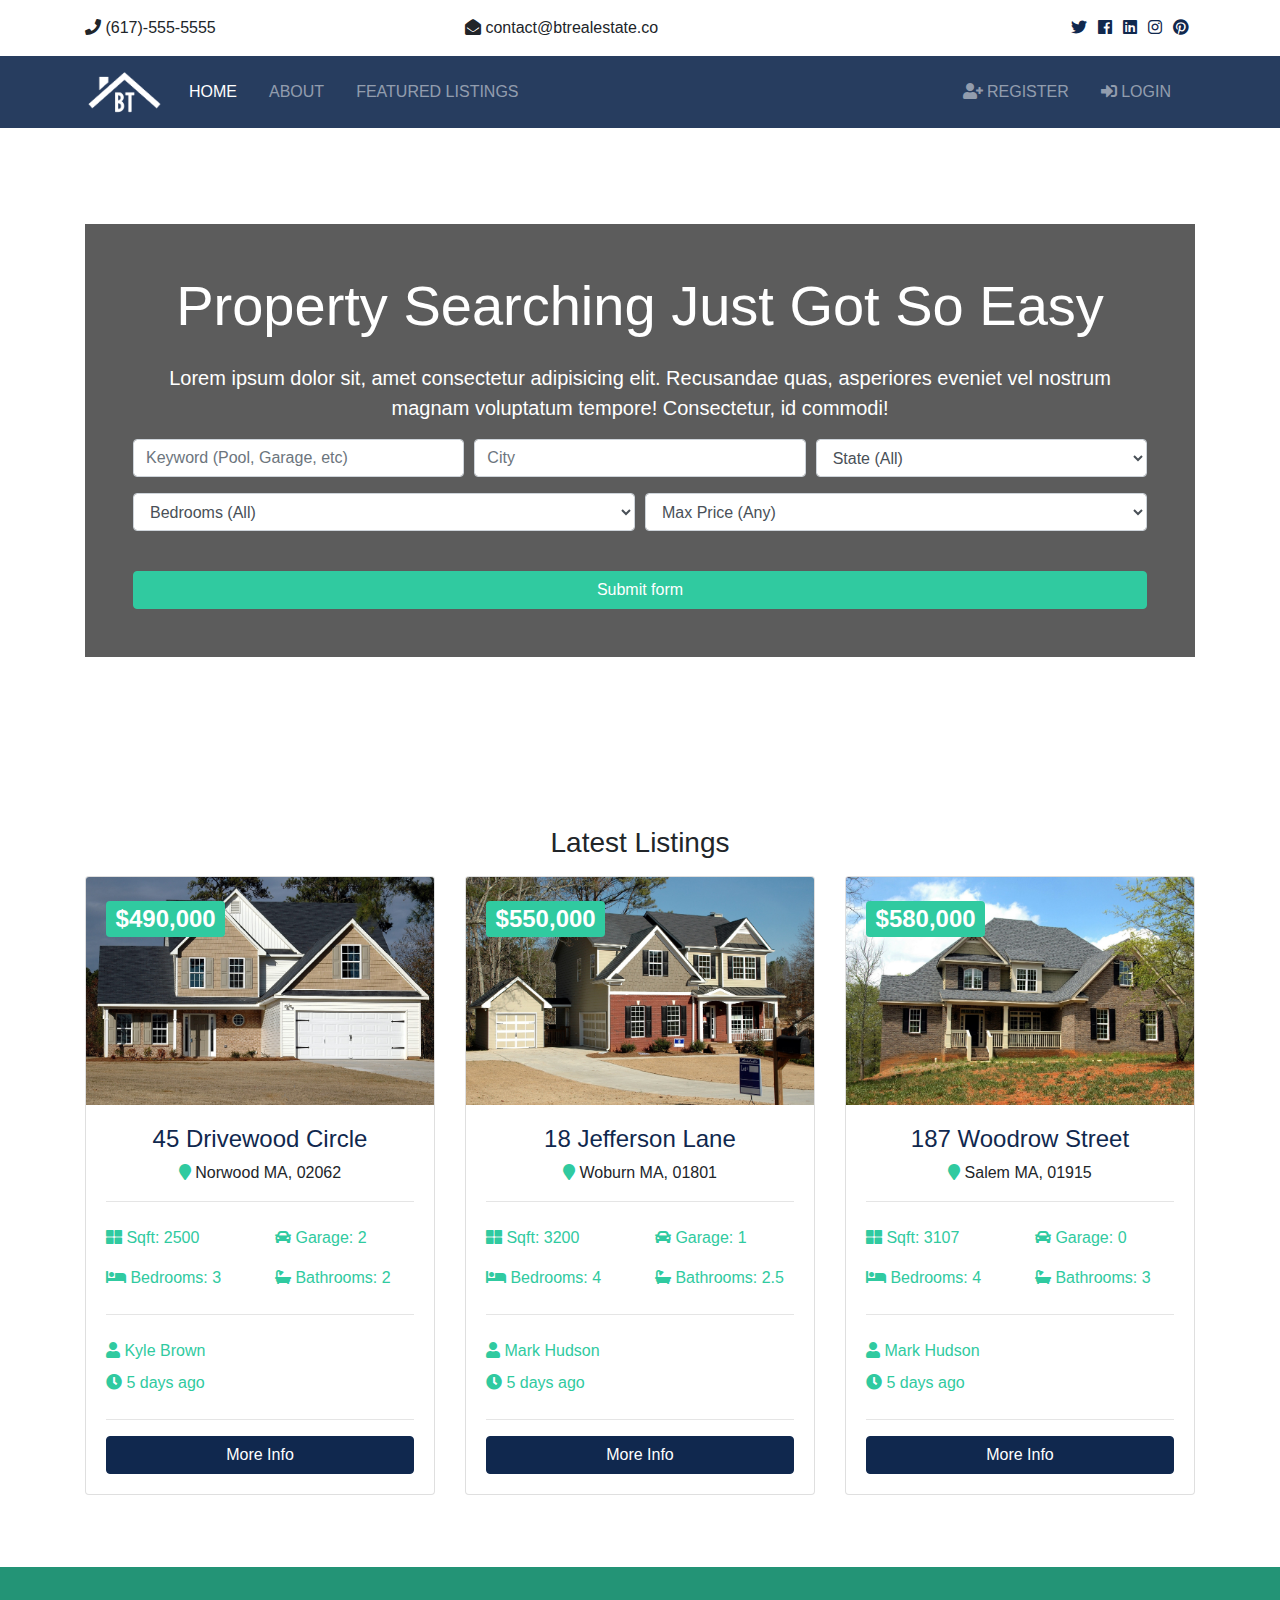
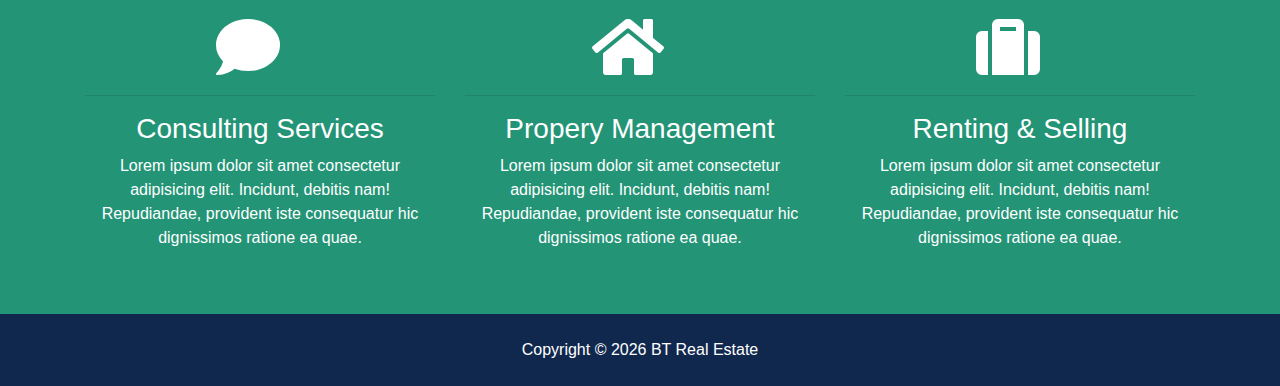
<file: materials/04 Project Specs  Getting Started/btre_resources/btre_theme/dist/index.html>
<!DOCTYPE html>
<html lang="en">

<head>
  <meta charset="UTF-8">
  <meta name="viewport" content="width=device-width, initial-scale=1.0">
  <meta http-equiv="X-UA-Compatible" content="ie=edge">
  <!-- Font Awesome -->
  <link rel="stylesheet" href="assets/css/all.css">
  <!-- Bootstrap -->
  <link rel="stylesheet" href="assets/css/bootstrap.css">
  <!-- Custom -->
  <link rel="stylesheet" href="assets/css/style.css">

  <title>BT Real Estate</title>
</head>

<body>
  <!-- Top Bar -->
  <section id="top-bar" class="p-3">
    <div class="container">
      <div class="row">
        <div class="col-md-4">
          <i class="fas fa-phone"></i> (617)-555-5555
        </div>
        <div class="col-md-4">
          <i class="fas fa-envelope-open"></i> contact@btrealestate.co
        </div>
        <div class="col-md-4">
          <div class="social text-right">
            <a href="#">
              <i class="fab fa-twitter"></i>
            </a>
            <a href="#">
              <i class="fab fa-facebook"></i>
            </a>
            <a href="#">
              <i class="fab fa-linkedin"></i>
            </a>
            <a href="#">
              <i class="fab fa-instagram"></i>
            </a>
            <a href="#">
              <i class="fab fa-pinterest"></i>
            </a>
          </div>
        </div>
      </div>
    </div>
  </section>

  <!-- Navbar -->
  <nav class="navbar navbar-expand-lg navbar-dark bg-primary sticky-top">
    <div class="container">
      <a class="navbar-brand" href="index.html">
        <img src="assets/img/logo.png" class="logo" alt="">
      </a>
      <button class="navbar-toggler" type="button" data-toggle="collapse" data-target="#navbarNavAltMarkup">
        <span class="navbar-toggler-icon"></span>
      </button>
      <div class="collapse navbar-collapse" id="navbarNavAltMarkup">
        <ul class="navbar-nav">
          <li class="nav-item active mr-3">
            <a class="nav-link" href="index.html">Home</a>
          </li>
          <li class="nav-item mr-3">
            <a class="nav-link" href="about.html">About</a>
          </li>
          <li class="nav-item mr-3">
            <a class="nav-link" href="listings.html">Featured Listings</a>
          </li>
        </ul>

        <ul class="navbar-nav ml-auto">
          <li class="nav-item mr-3">
            <a class="nav-link" href="register.html">
              <i class="fas fa-user-plus"></i> Register</a>
          </li>
          <li class="nav-item mr-3">
            <a class="nav-link" href="login.html">
              <i class="fas fa-sign-in-alt"></i>

              Login</a>
          </li>
        </ul>
      </div>
    </div>
  </nav>

  <!-- Showcase -->
  <section id="showcase">
    <div class="container text-center">
      <div class="home-search p-5">
        <div class="overlay p-5">
          <h1 class="display-4 mb-4">
            Property Searching Just Got So Easy
          </h1>
          <p class="lead">Lorem ipsum dolor sit, amet consectetur adipisicing elit. Recusandae quas, asperiores eveniet vel nostrum magnam
            voluptatum tempore! Consectetur, id commodi!</p>
          <div class="search">
            <form action="search.html">
              <!-- Form Row 1 -->
              <div class="form-row">
                <div class="col-md-4 mb-3">
                  <label class="sr-only">Keywords</label>
                  <input type="text" name="keywords" class="form-control" placeholder="Keyword (Pool, Garage, etc)">
                </div>

                <div class="col-md-4 mb-3">
                  <label class="sr-only">City</label>
                  <input type="text" name="city" class="form-control" placeholder="City">
                </div>

                <div class="col-md-4 mb-3">
                  <label class="sr-only">State</label>
                  <select name="state" class="form-control">
                    <option selected="true" disabled="disabled">State (All)</option>
                    <option value="AL">Alabama</option>
                    <option value="AK">Alaska</option>
                    <option value="AZ">Arizona</option>
                    <option value="AR">Arkansas</option>
                    <option value="CA">California</option>
                    <option value="CO">Colorado</option>
                    <option value="CT">Connecticut</option>
                    <option value="DE">Delaware</option>
                    <option value="DC">District Of Columbia</option>
                    <option value="FL">Florida</option>
                    <option value="GA">Georgia</option>
                    <option value="HI">Hawaii</option>
                    <option value="ID">Idaho</option>
                    <option value="IL">Illinois</option>
                    <option value="IN">Indiana</option>
                    <option value="IA">Iowa</option>
                    <option value="KS">Kansas</option>
                    <option value="KY">Kentucky</option>
                    <option value="LA">Louisiana</option>
                    <option value="ME">Maine</option>
                    <option value="MD">Maryland</option>
                    <option value="MA">Massachusetts</option>
                    <option value="MI">Michigan</option>
                    <option value="MN">Minnesota</option>
                    <option value="MS">Mississippi</option>
                    <option value="MO">Missouri</option>
                    <option value="MT">Montana</option>
                    <option value="NE">Nebraska</option>
                    <option value="NV">Nevada</option>
                    <option value="NH">New Hampshire</option>
                    <option value="NJ">New Jersey</option>
                    <option value="NM">New Mexico</option>
                    <option value="NY">New York</option>
                    <option value="NC">North Carolina</option>
                    <option value="ND">North Dakota</option>
                    <option value="OH">Ohio</option>
                    <option value="OK">Oklahoma</option>
                    <option value="OR">Oregon</option>
                    <option value="PA">Pennsylvania</option>
                    <option value="RI">Rhode Island</option>
                    <option value="SC">South Carolina</option>
                    <option value="SD">South Dakota</option>
                    <option value="TN">Tennessee</option>
                    <option value="TX">Texas</option>
                    <option value="UT">Utah</option>
                    <option value="VT">Vermont</option>
                    <option value="VA">Virginia</option>
                    <option value="WA">Washington</option>
                    <option value="WV">West Virginia</option>
                    <option value="WI">Wisconsin</option>
                    <option value="WY">Wyoming</option>
                  </select>
                </div>
              </div>
              <!-- Form Row 2 -->
              <div class="form-row">
                <div class="col-md-6 mb-3">
                  <label class="sr-only">Bedrooms</label>
                  <select name="bedrooms" class="form-control">
                    <option selected="true" disabled="disabled">Bedrooms (All)</option>
                    <option value="1">1</option>
                    <option value="2">2</option>
                    <option value="3">3</option>
                    <option value="4">4</option>
                    <option value="5">5</option>
                    <option value="6">6</option>
                    <option value="7">7</option>
                    <option value="8">8</option>
                    <option value="9">9</option>
                    <option value="10">10</option>
                  </select>
                </div>
                <div class="col-md-6 mb-3">
                  <select name="price" class="form-control" id="type">
                    <option selected="true" disabled="disabled">Max Price (Any)</option>
                    <option value="100000">$100,000</option>
                    <option value="200000">$200,000</option>
                    <option value="300000">$300,000</option>
                    <option value="400000">$400,000</option>
                    <option value="500000">$500,000</option>
                    <option value="600000">$600,000</option>
                    <option value="700000">$700,000</option>
                    <option value="800000">$800,000</option>
                    <option value="900000">$900,000</option>
                    <option value="1000000">$1M+</option>
                  </select>
                </div>
              </div>
              <button class="btn btn-secondary btn-block mt-4" type="submit">Submit form</button>
            </form>
          </div>
        </div>
      </div>
    </div>
  </section>

  <!-- Listings -->
  <section id="listings" class="py-5">
    <div class="container">
      <h3 class="text-center mb-3">Latest Listings</h3>
      <div class="row">
        <!-- Listing 1 -->
        <div class="col-md-6 col-lg-4 mb-4">
          <div class="card listing-preview">
            <img class="card-img-top" src="assets/img/homes/home-1.jpg" alt="">
            <div class="card-img-overlay">
              <h2>
                <span class="badge badge-secondary text-white">$490,000</span>
              </h2>
            </div>
            <div class="card-body">
              <div class="listing-heading text-center">
                <h4 class="text-primary">45 Drivewood Circle</h4>
                <p>
                  <i class="fas fa-map-marker text-secondary"></i> Norwood MA, 02062</p>
              </div>
              <hr>
              <div class="row py-2 text-secondary">
                <div class="col-6">
                  <i class="fas fa-th-large"></i> Sqft: 2500</div>
                <div class="col-6">
                  <i class="fas fa-car"></i> Garage: 2</div>
              </div>
              <div class="row py-2 text-secondary">
                <div class="col-6">
                  <i class="fas fa-bed"></i> Bedrooms: 3</div>
                <div class="col-6">
                  <i class="fas fa-bath"></i> Bathrooms: 2</div>
              </div>
              <hr>
              <div class="row py-2 text-secondary">
                <div class="col-6">
                  <i class="fas fa-user"></i> Kyle Brown</div>
              </div>
              <div class="row text-secondary pb-2">
                <div class="col-6">
                  <i class="fas fa-clock"></i> 5 days ago</div>
              </div>
              <hr>
              <a href="listing.html" class="btn btn-primary btn-block">More Info</a>
            </div>
          </div>
        </div>

        <!-- Listing 2 -->
        <div class="col-md-6 col-lg-4 mb-4">
          <div class="card listing-preview">
            <img class="card-img-top" src="assets/img/homes/home-2.jpg" alt="">
            <div class="card-img-overlay">
              <h2>
                <span class="badge badge-secondary text-white">$550,000</span>
              </h2>
            </div>
            <div class="card-body">
              <div class="listing-heading text-center">
                <h4 class="text-primary">18 Jefferson Lane</h4>
                <p>
                  <i class="fas fa-map-marker text-secondary"></i> Woburn MA, 01801</p>
              </div>
              <hr>
              <div class="row py-2 text-secondary">
                <div class="col-6">
                  <i class="fas fa-th-large"></i> Sqft: 3200</div>
                <div class="col-6">
                  <i class="fas fa-car"></i> Garage: 1</div>
              </div>
              <div class="row py-2 text-secondary">
                <div class="col-6">
                  <i class="fas fa-bed"></i> Bedrooms: 4</div>
                <div class="col-6">
                  <i class="fas fa-bath"></i> Bathrooms: 2.5</div>
              </div>
              <hr>
              <div class="row py-2 text-secondary">
                <div class="col-6">
                  <i class="fas fa-user"></i> Mark Hudson</div>
              </div>
              <div class="row text-secondary pb-2">
                <div class="col-6">
                  <i class="fas fa-clock"></i> 5 days ago</div>
              </div>
              <hr>
              <a href="listing.html" class="btn btn-primary btn-block">More Info</a>
            </div>
          </div>
        </div>

        <!-- Listing 3 -->
        <div class="col-md-6 col-lg-4 mb-4">
          <div class="card listing-preview">
            <img class="card-img-top" src="assets/img/homes/home-3.jpg" alt="">
            <div class="card-img-overlay">
              <h2>
                <span class="badge badge-secondary text-white">$580,000</span>
              </h2>
            </div>
            <div class="card-body">
              <div class="listing-heading text-center">
                <h4 class="text-primary">187 Woodrow Street</h4>
                <p>
                  <i class="fas fa-map-marker text-secondary"></i> Salem MA, 01915</p>
              </div>
              <hr>
              <div class="row py-2 text-secondary">
                <div class="col-6">
                  <i class="fas fa-th-large"></i> Sqft: 3107</div>
                <div class="col-6">
                  <i class="fas fa-car"></i> Garage: 0</div>
              </div>
              <div class="row py-2 text-secondary">
                <div class="col-6">
                  <i class="fas fa-bed"></i> Bedrooms: 4</div>
                <div class="col-6">
                  <i class="fas fa-bath"></i> Bathrooms: 3</div>
              </div>
              <hr>
              <div class="row py-2 text-secondary">
                <div class="col-6">
                  <i class="fas fa-user"></i> Mark Hudson</div>
              </div>
              <div class="row text-secondary pb-2">
                <div class="col-6">
                  <i class="fas fa-clock"></i> 5 days ago</div>
              </div>
              <hr>
              <a href="listing.html" class="btn btn-primary btn-block">More Info</a>
            </div>
          </div>
        </div>

      </div>
    </div>
  </section>

  <section id="services" class="py-5 bg-secondary text-white">
    <div class="container">
      <div class="row text-center">
        <div class="col-md-4">
          <i class="fas fa-comment fa-4x mr-4"></i>
          <hr>
          <h3>Consulting Services</h3>
          <p>Lorem ipsum dolor sit amet consectetur adipisicing elit. Incidunt, debitis nam! Repudiandae, provident iste consequatur
            hic dignissimos ratione ea quae.</p>
        </div>
        <div class="col-md-4">
          <i class="fas fa-home fa-4x mr-4"></i>
          <hr>
          <h3>Propery Management</h3>
          <p>Lorem ipsum dolor sit amet consectetur adipisicing elit. Incidunt, debitis nam! Repudiandae, provident iste consequatur
            hic dignissimos ratione ea quae.</p>
        </div>
        <div class="col-md-4">
          <i class="fas fa-suitcase fa-4x mr-4"></i>
          <hr>
          <h3>Renting & Selling</h3>
          <p>Lorem ipsum dolor sit amet consectetur adipisicing elit. Incidunt, debitis nam! Repudiandae, provident iste consequatur
            hic dignissimos ratione ea quae.</p>
        </div>
      </div>
    </div>
  </section>

  <!-- Footer -->
  <footer id="main-footer" class="py-4 bg-primary text-white text-center">
    Copyright &copy;
    <span class="year"></span> BT Real Estate
  </footer>

  <script src="assets/js/jquery-3.3.1.min.js "></script>
  <script src="assets/js/bootstrap.bundle.min.js "></script>
  <script src="assets/js/main.js "></script>
</body>

</html>
</file>
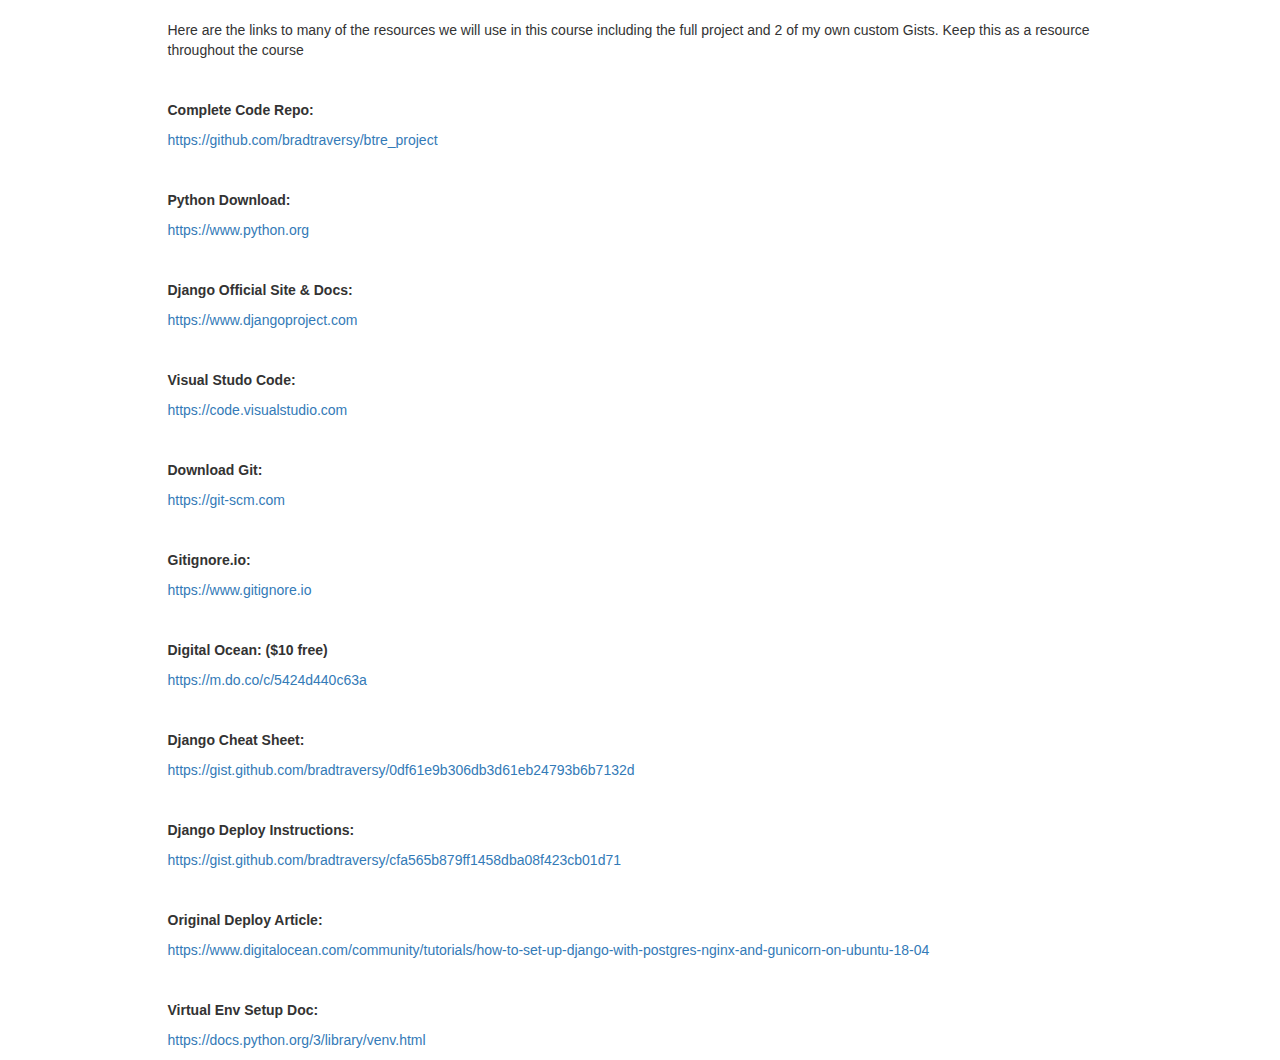
<file: materials/01 Course Introduction/004 Resource Links.html>
<html>
                <head>
                <link href="https://maxcdn.bootstrapcdn.com/bootstrap/3.3.7/css/bootstrap.min.css" rel="stylesheet" integrity="sha384-BVYiiSIFeK1dGmJRAkycuHAHRg32OmUcww7on3RYdg4Va+PmSTsz/K68vbdEjh4u" crossorigin="anonymous">
                <title>004 Resource Links</title>
                </head>
                <body>
                <div class="container">
                <div class="row">
                <div class="col-md-10 col-md-offset-1">
                    <p class="lead"><p>Here are the links to many of the resources we will use in this course including the full project and 2 of my own custom Gists. Keep this as a resource throughout the course</p><p><br></p><p><strong>Complete Code Repo:</strong></p><p><a href="https://github.com/bradtraversy/btre_project" rel="noopener noreferrer" target="_blank">https://github.com/bradtraversy/btre_project</a></p><p><br></p><p><strong>Python Download:</strong></p><p><a href="https://www.python.org" rel="noopener noreferrer" target="_blank">https://www.python.org</a></p><p><br></p><p><strong>Django Official Site &amp; Docs:</strong></p><p><a href="https://www.djangoproject.com" rel="noopener noreferrer" target="_blank">https://www.djangoproject.com</a></p><p><br></p><p><strong>Visual Studo Code:</strong></p><p><a href="https://code.visualstudio.com" rel="noopener noreferrer" target="_blank">https://code.visualstudio.com</a></p><p><br></p><p><strong>Download Git:</strong></p><p><a href="https://git-scm.com" rel="noopener noreferrer" target="_blank">https://git-scm.com</a></p><p><br></p><p><strong>Gitignore.io:</strong></p><p><a href="https://www.gitignore.io" rel="noopener noreferrer" target="_blank">https://www.gitignore.io</a></p><p><br></p><p><strong>Digital Ocean: ($10 free)</strong></p><p><a href="https://m.do.co/c/5424d440c63a" rel="noopener noreferrer" target="_blank">https://m.do.co/c/5424d440c63a</a></p><p><br></p><p><strong>Django Cheat Sheet:</strong></p><p><a href="https://gist.github.com/bradtraversy/0df61e9b306db3d61eb24793b6b7132d" rel="noopener noreferrer" target="_blank">https://gist.github.com/bradtraversy/0df61e9b306db3d61eb24793b6b7132d</a></p><p><br></p><p><strong>Django Deploy Instructions:</strong></p><p><a href="https://gist.github.com/bradtraversy/cfa565b879ff1458dba08f423cb01d71" rel="noopener noreferrer" target="_blank">https://gist.github.com/bradtraversy/cfa565b879ff1458dba08f423cb01d71</a></p><p><br></p><p><strong>Original Deploy Article:</strong></p><p><a href="https://www.digitalocean.com/community/tutorials/how-to-set-up-django-with-postgres-nginx-and-gunicorn-on-ubuntu-18-04" rel="noopener noreferrer" target="_blank">https://www.digitalocean.com/community/tutorials/how-to-set-up-django-with-postgres-nginx-and-gunicorn-on-ubuntu-18-04</a></p><p><br></p><p><strong>Virtual Env Setup Doc:</strong></p><p><a href="https://docs.python.org/3/library/venv.html" rel="noopener noreferrer" target="_blank">https://docs.python.org/3/library/venv.html</a></p></p>
                </div>
                </div>
                </div>
                <script src="https://maxcdn.bootstrapcdn.com/bootstrap/3.3.7/js/bootstrap.min.js" integrity="sha384-Tc5IQib027qvyjSMfHjOMaLkfuWVxZxUPnCJA7l2mCWNIpG9mGCD8wGNIcPD7Txa" crossorigin="anonymous"></script>
                </body>
                </html>
</file>
<file: materials/04 Project Specs  Getting Started/btre_resources/btre_theme/dist/assets/css/style.css>
.btn-secondary {
  color: #fff !important; }

img {
  width: 100%; }

.logo {
  width: 80px; }

.navbar {
  opacity: 0.9;
  text-transform: uppercase; }

.social a {
  margin-right: 0.4rem; }

#showcase {
  background: url(../img/showcase.jpg) no-repeat top center fixed/cover;
  position: relative;
  min-height: 650px;
  color: #fff;
  padding-top: 6rem; }
  #showcase .home-search {
    min-height: 400px;
    position: relative;
    border-radius: 5px; }
  #showcase .overlay {
    content: '';
    position: absolute;
    top: 0;
    left: 0;
    min-height: 400px;
    width: 100%;
    background: rgba(51, 51, 51, 0.8); }

#services {
  background: url(../img/building.jpg) no-repeat top center fixed/cover;
  min-height: 300px;
  position: relative;
  overflow: hidden; }
  #services::before {
    content: '';
    position: absolute;
    top: 0;
    left: 0;
    min-height: 100%;
    width: 100%;
    background: rgba(32, 134, 107, 0.8); }

#showcase-inner {
  background: url(../img/building.jpg) no-repeat top center fixed/cover;
  position: relative;
  overflow: hidden;
  min-height: 200px; }
  #showcase-inner::before {
    content: '';
    position: absolute;
    top: 0;
    left: 0;
    min-height: 100%;
    width: 100%;
    background: rgba(32, 134, 107, 0.8); }
  #showcase-inner.showcase-search {
    min-height: 270px; }

#work {
  padding: 6rem 0; }

.listing-preview a {
  position: relative; }

@media (max-width: 991px) {
  #showcase {
    padding-top: 4rem; }
    #showcase h1 {
      font-size: 40px; }
  .hide-md-down {
    display: none; } }

@media (max-width: 768px) {
  #showcase {
    padding-top: 3rem; }
    #showcase h1 {
      font-size: 40px; }
    #showcase p {
      display: none; }
  #top-bar {
    text-align: center; }
    #top-bar .social {
      text-align: center !important; } }

@media (max-width: 576px) {
  #showcase h1 {
    font-size: 30px; }
  #showcase-inner h1 {
    font-size: 40px; } }
</file>
